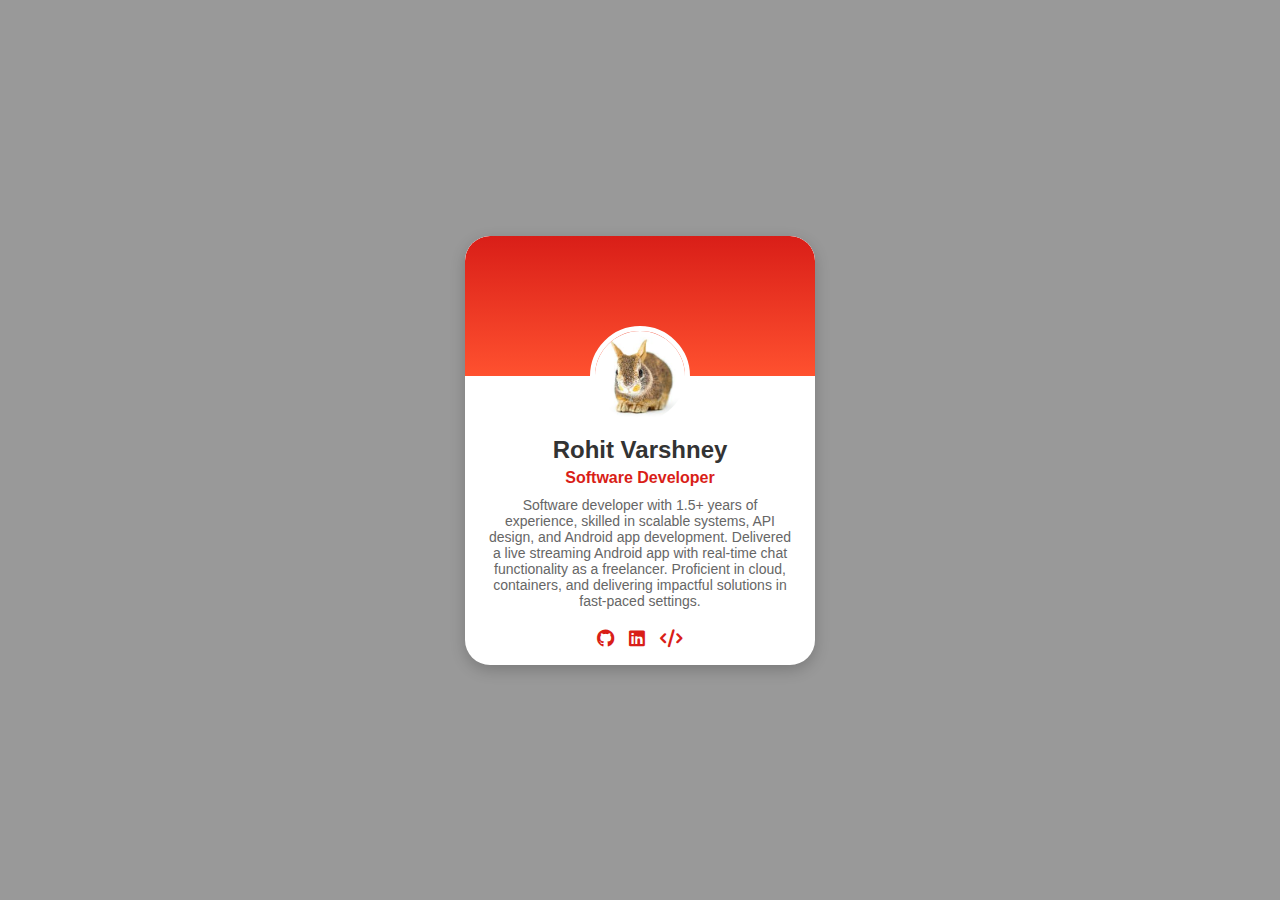
<file: Assesment1-Profile_card/index.html>
<!DOCTYPE html>
<html lang="en">

<head>
    <meta charset="UTF-8">
    <meta name="viewport" content="width=device-width, initial-scale=1.0">
    <title>Profile Card</title>
    <link rel="stylesheet" href="style.css">
    <link rel="stylesheet" href="https://cdnjs.cloudflare.com/ajax/libs/font-awesome/6.5.1/css/all.min.css">


</head>

<body>

    <div class="profile-card">
        <div class="header">
            <div class="profile-img">
                <img src="images.jpeg" alt="Profile Picture">
            </div>
        </div>
        <h2>Rohit Varshney</h2>
        <p class="designation">Software Developer</p>
        <p class="bio">Software developer with 1.5+ years of experience, skilled in scalable systems, API design, and
            Android
            app development. Delivered a live streaming Android app with real-time chat functionality as a freelancer.
            Proficient in cloud, containers, and delivering impactful solutions in fast-paced settings.</p>
        <div class="social-icons">
            <a href="https://github.com/Rohit-Varshney001" target="_blank"><i class="fa-brands fa-github"></i></a>
            <a href="https://www.linkedin.com/in/rohit-varshney01" target="_blank"><i class="fa-brands fa-linkedin"></i></a>
            <a href="https://leetcode.com/u/RohitVarshney001/" target="_blank"><i class="fa-solid fa-code"></i></a>
        </div>

    </div>

</body>

</html>
</file>
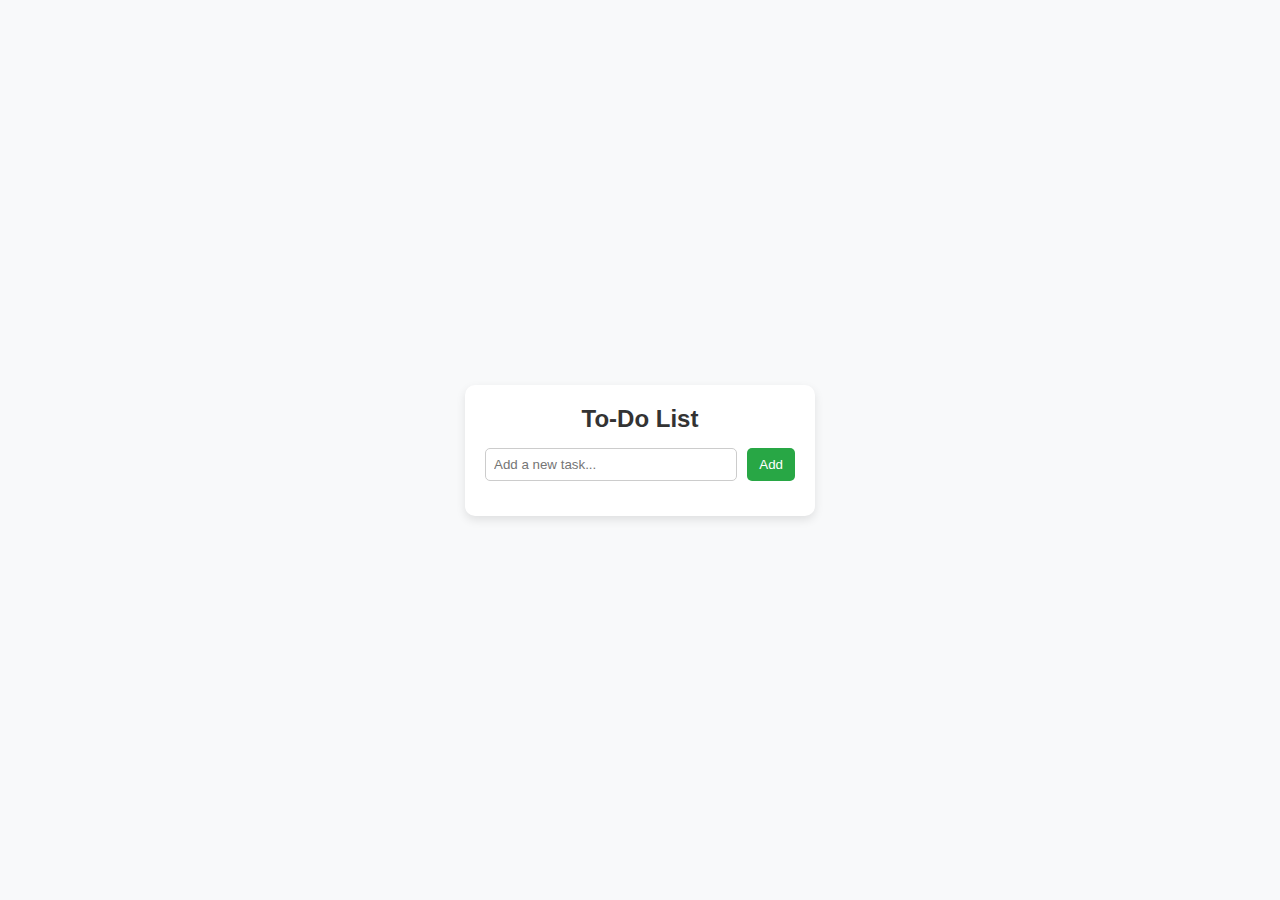
<file: Assesment4-todo-list/index.html>
<!DOCTYPE html>
<html lang="en">
<head>
    <meta charset="UTF-8">
    <meta name="viewport" content="width=device-width, initial-scale=1.0">
    <title>To-Do List</title>
    <link rel="stylesheet" href="style.css">
    <script defer src="script.js"></script>
    <link rel="stylesheet" href="https://cdnjs.cloudflare.com/ajax/libs/font-awesome/6.5.1/css/all.min.css">
</head>
<body>

    <div class="todo-container">
        <h2>To-Do List</h2>
        <div class="input-container">
            <input type="text" id="taskInput" placeholder="Add a new task...">
            <button id="addTaskBtn">Add</button>
        </div>
        <ul id="taskList"></ul>
    </div>

</body>
</html>
</file>
<file: Assesment1-Profile_card/style.css>
/* Reset Styles */
* {
    margin: 0;
    padding: 0;
    box-sizing: border-box;
}

/* Center the profile card */
body {
    font-family: Arial, sans-serif;
    display: flex;
    justify-content: center;
    align-items: center;
    height: 100vh;
    background-color: #999;
}

/* Profile Card */
.profile-card {
    background: white;
    width: 350px;
    text-align: center;
    border-radius: 25px;
    box-shadow: 0 5px 15px rgba(0, 0, 0, 0.2);
    overflow: hidden;
    position: relative;
    transition: transform 0.3s ease;
}

.profile-card:hover {
    transform: scale(1.05);
}

/* Header Gradient */
.header {
    height: 140px;
    background: linear-gradient(to bottom, #d91e18, #ff512f);
    border-radius: 25px 25px 0 0;
    position: relative;
}

/* Profile Image */
.profile-img {
    position: absolute;
    top: 90px;
    left: 50%;
    transform: translateX(-50%);
}

.profile-img img {
    width: 100px;
    height: 100px;
    border-radius: 50%;
    border: 5px solid white;
}

/* Name & Designation */
h2 {
    margin-top: 60px;
    font-size: 1.5em;
    color: #333;
}

.designation {
    color: #d91e18;
    font-weight: bold;
    margin-top: 5px;
}

/* Bio */
.bio {
    font-size: 14px;
    color: #666;
    margin: 10px 20px;
    padding-bottom: 10px;
}

/* Social Media Icons */
.social-icons {
    display: flex;
    justify-content: center;
    gap: 15px;
    padding-bottom: 15px;
}

.social-icons a {
    font-size: 18px;
    color: #d91e18;
    transition: transform 0.3s ease, color 0.3s ease;
}

.social-icons a:hover {
    transform: scale(1.2);
    color: #ff512f;
}
</file>
<file: Assesment4-todo-list/style.css>
/* Reset & Global Styles */
* {
    margin: 0;
    padding: 0;
    box-sizing: border-box;
    font-family: Arial, sans-serif;
}

body {
    display: flex;
    justify-content: center;
    align-items: center;
    height: 100vh;
    background-color: #f8f9fa;
}

/* To-Do Container */
.todo-container {
    background: white;
    padding: 20px;
    border-radius: 10px;
    box-shadow: 0 4px 10px rgba(0, 0, 0, 0.1);
    width: 350px;
    text-align: center;
}

h2 {
    margin-bottom: 15px;
    color: #333;
}

/* Input & Button */
.input-container {
    display: flex;
    gap: 10px;
}

input {
    flex: 1;
    padding: 8px;
    border: 1px solid #ccc;
    border-radius: 5px;
    outline: none;
}

button {
    padding: 8px 12px;
    background: #28a745;
    color: white;
    border: none;
    border-radius: 5px;
    cursor: pointer;
}

button:hover {
    background: #218838;
}

/* Task List */
ul {
    list-style: none;
    padding: 0;
    margin-top: 15px;
}

li {
    background: #eee;
    padding: 10px;
    margin: 5px 0;
    display: flex;
    justify-content: space-between;
    align-items: center;
    border-radius: 5px;
}

/* Delete Button */
.delete-btn {
    background: #dc3545;
    color: white;
    border: none;
    padding: 5px;
    cursor: pointer;
    border-radius: 5px;
}

.delete-btn:hover {
    background: #c82333;
}
</file>
